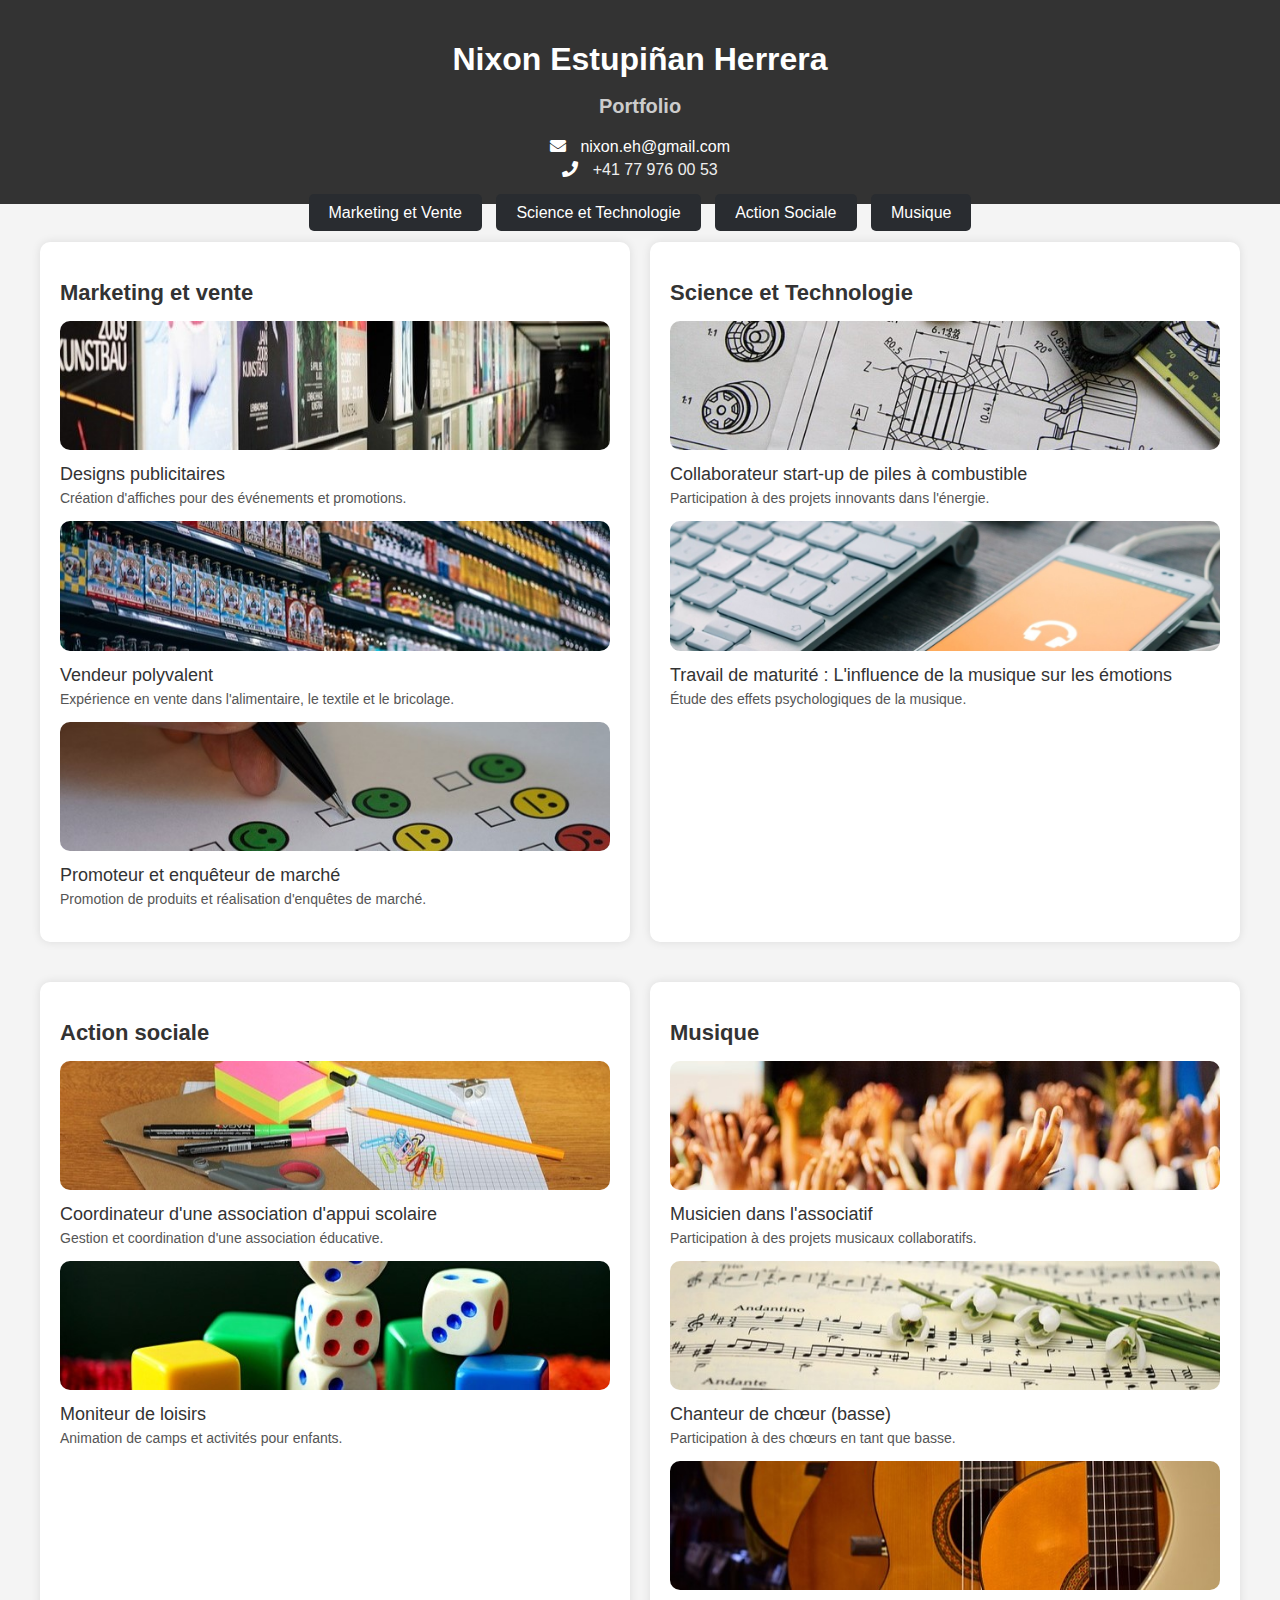
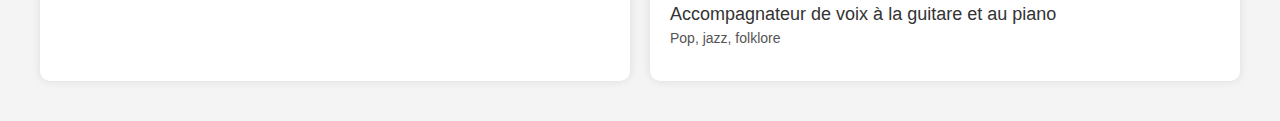
<file: index.html>
<!DOCTYPE html>
<html lang="fr">

<head>
    <meta charset="UTF-8">
    <meta name="viewport" content="width=device-width, initial-scale=1.0">
    <title>Portfolio de Nixon Willi Estupiñan Herrera</title>
    <link rel="stylesheet" href="style.css">
    <link rel="stylesheet" href="https://cdnjs.cloudflare.com/ajax/libs/font-awesome/5.15.4/css/all.min.css">
    
</head>

<body>

    <header>
        <h1>Nixon  Estupiñan Herrera</h1>
        <h2>Portfolio</h2>
    
        <div class="contact-info">
            <p>
                <i class="fas fa-envelope"></i> <a href="mailto:tonemail@example.com">nixon.eh@gmail.com</a>
            </p>
            <p>
                <i class="fas fa-phone"></i> +41 77 976 00 53
            </p>
        </div>
    </header>
    <!-- Boutons de navigation -->
    <div class="nav-categories">
        <a href="#marketing" class="nav-btn">Marketing et Vente</a>
        <a href="#science" class="nav-btn">Science et Technologie</a>
        <a href="#social" class="nav-btn">Action Sociale</a>
        <a href="#music" class="nav-btn">Musique</a>
    </div>

    <div class="grid-container">

        <!-- Compétence 1: Marketing et Vente -->
        <div id="marketing" class="competence">
            <h2>Marketing et vente</h2>
            <div class="project">
                <img src="images/affiches_publicitaires.jpg" alt="Affiches publicitaires">
                <div class="project-title">Designs publicitaires</div>
                <div class="project-description">Création d'affiches pour des événements et promotions.</div>
                <div class="project-more-info">
                    <strong>Références :</strong> <a href="projets-design.html" class="voir-projets">Voir projets</a>
                    <br>
                    <strong>Informations :</strong> Ces affiches ont été diffusées dans des écoles locales et des événements.
                </div>
            </div>
            <div class="project">
                <img src="images/vendeur_polyvalent.jpg" alt="Vendeur polyvalent">
                <div class="project-title">Vendeur polyvalent</div>
                <div class="project-description">Expérience en vente dans l'alimentaire, le textile et le bricolage.</div>
                <div class="project-more-info">
                    <strong>Références :</strong> Travail pour: <img src="images/logos-vente.jpg" alt="Logos-vente"> <br>
                    <strong>Informations :</strong> Expérience pratique dans l'accueil client et la gestion des stocks.
                </div>
            </div>
            <div class="project">
                <img src="images/survey-7046888_640.jpg" alt="Promoteur et enquêteur de marché">
                <div class="project-title">Promoteur et enquêteur de marché</div>
                <div class="project-description">Promotion de produits et réalisation d'enquêtes de marché.</div>
                <div class="project-more-info">
                    <strong>Références :</strong> Travail pour: <img src="images/logo-enquete.jpg" alt="Logos enquêteur de marché"><br>
                    <strong>Informations :</strong> Conduite d'enquêtes de satisfaction client et promotion d'articles pour analyse de marché.
                </div>
            </div>
        </div>

        <!-- Compétence 2: Travaux scientifiques -->
        <div class="competence">
            <h2>Science et Technologie</h2>
            <div id="science"class="project">
                <img src="images/technical-drawing-3324368_640.jpg" alt="Dessin technique">
                <div class="project-title">Collaborateur start-up de piles à combustible</div>
                <div class="project-description">Participation à des projets innovants dans l'énergie.</div>
                <div class="project-more-info">
                    <strong>Références :</strong> Travail chez <a href="https://fiaxell.com/" target="_blank" class="voir-site">Fiaxell Sàrl</a>
                    <br>
                    <strong>Informations :</strong> Optimisation des processus. Préparation et montages d'appareils et matériaux d'éxpérimenntation pour piles à combustible en oxyde solide (SOFC).
                </div>
            </div>
            <div class="project">
                <img src="images/samsung-605439_1280.jpg" alt="Travail de maturité">
                <div class="project-title">Travail de maturité : L'influence de la musique sur les émotions</div>
                <div class="project-description">Étude des effets psychologiques de la musique.</div>
                <div class="project-more-info">
                    <strong>Références :</strong> Travail de recherche au Gymnase de Beaulieu. [Répondant: M. Dominique Seppey]. Voir Travail<br>
                    <strong>Informations :</strong> Analyse comparative des réponses émotionnelles à différents genres musicaux.
                </div>
            </div>
        </div>

        <!-- Compétence 3: Travaux sociaux -->
        <div class="competence">
            <h2>Action sociale</h2>
            <div id="social" class="project">
                <img src="images/desk-1574669_640.jpg" alt="Coordinateur association">
                <div class="project-title">Coordinateur d'une association d'appui scolaire</div>
                <div class="project-description">Gestion et coordination d'une association éducative.</div>
                <div class="project-more-info">
                    <strong>Références :</strong> Responsable de <a href="https://ecoolprilly.wordpress.com/" target="_blank" class="voir-site">Association Écool</a><br>
                    <strong>Informations supplémentaires :</strong> Organisation de cours d'appui et d'activités parascolaires.
                </div>
            </div>
            <div class="project">
                <img src="images/dice-6963527_640.jpg" alt="Moniteur de loisirs">
                <div class="project-title">Moniteur de loisirs</div>
                <div class="project-description">Animation de camps et activités pour enfants.</div>
                <div class="project-more-info">
                    <strong>Références :</strong> Moniteur à <a href="https://www.instagram.com/buztintxureando/" target="_blank" class="voir-site">Buztintxureando Txuri</a>, Pampelune.<br>
                    <strong>Informations supplémentaires :</strong> Création et gestion de programmes d'activités créatives et ludiques.
                </div>
            </div>
        </div>

        <!-- Compétence 4: Musique -->
        <div id="music" class="competence">
            <h2>Musique</h2>
            <div class="project">
                <img src="images/quiz-4168371_640.jpg" alt="Musicien l'esprit collectif">
                <div class="project-title">Musicien dans l'associatif</div>
                <div class="project-description">Participation à des projets musicaux collaboratifs.</div>
                <div class="project-more-info">
                    <strong>Références :</strong> Collaboration avec l'<a href="https://www.instagram.com/esprit_collectif/" target="_blank" class="voir-site">Esprit Collectif</a><br>
                    <strong>Informations supplémentaires :</strong> Organisation et participation à des événements musicaux.
                </div>
            </div>
            <div class="project">
                <img src="images/music-7107045_640.jpg" alt="Chanteur de chœur">
                <div class="project-title">Chanteur de chœur (basse)</div>
                <div class="project-description">Participation à des chœurs en tant que basse.</div>
                <div class="project-more-info">
                    <strong>Références :</strong>Choeur des Gymnases Vaudois (Classique) [Chef de choeur: M. Olivier Piguet] <p>Choeur Every'sing (Musiques Actuelles) [Chef de Choeur: M. Benoît Dupont]</p><br>
                    <strong>Informations supplémentaires :</strong> Répertoire classique et contemporain.
                </div>
            </div>
            <div class="project">
                <img src="images/guitars-4045306_640.jpg" alt="Accompagnateur">
                <div class="project-title">Accompagnateur de voix à la guitare et au piano</div>
                <div class="project-description">Pop, jazz, folklore</div>
                <div class="project-more-info">
                    <strong>Références :</strong> Concerts et événements locaux.<br>
                    <strong>Informations supplémentaires :</strong> Accompagnement de chanteurs dans divers genres musicaux.
                </div>
            </div>

        
            
            
        </div>

    </
</file>
<file: style.css>
body {
    font-family: Arial, sans-serif;
    margin: 0;
    padding: 0;
    background-color: #f4f4f4;
}

header {
    background-color: #333;
    color: white;
    padding: 20px 0;
    text-align: center;
    font-size: 24px;
}

.grid-container {
    display: grid;
    grid-template-columns: repeat(2, 1fr);
    grid-gap: 20px;
    max-width: 1200px;
    margin: 20px auto;
    padding: 0 20px;
}

.competence {
    background-color: white;
    border-radius: 10px;
    box-shadow: 0 0 10px rgba(0, 0, 0, 0.1);
    padding: 20px;
}

.competence h2 {
    font-size: 22px;
    color: #333;
    margin-bottom: 15px;
}

.project {
    margin-bottom: 15px;
    position: relative;
}

.project img {
    width: 100%;
    border-radius: 10px;
    margin-bottom: 10px;
}

.project-title {
    font-size: 18px;
    color: #333;
    margin-bottom: 5px;
}

.project-description {
    font-size: 14px;
    color: #555;
}

.project-more-info {
    display: none;
    font-size: 12px;
    color: #777;
    margin-top: 10px;
    background-color: #f9f9f9;
    padding: 10px;
    border-radius: 5px;
}

.project:hover .project-more-info {
    display: block;
}

.voir-projets {
    color: blue;
    text-decoration: underline;
    cursor: pointer;
}
.voir-projets:hover {
    color: darkblue;
}

/* Style des boutons de navigation */
.nav-categories {
    text-align: center;
    margin-bottom: 20px;
}

.nav-btn {
    background-color: #292c30;
    color: white;
    padding: 10px 20px;
    margin: 5px;
    text-decoration: none;
    border-radius: 5px;
}

.nav-btn:hover {
    background-color: #0056b3;
}

/* Style responsive pour les catégories */
.competence {
    margin-bottom: 20px;
}

/* Spécifique pour les petits écrans (mobile) */
@media (max-width: 768px) {
    .grid-container {
        display: block; /* Les catégories s'affichent les unes après les autres */
    }

    .nav-categories {
        display: flex;
        flex-direction: column;
        align-items: center;
    }

    .nav-btn {
        width: 90%; /* Boutons plus larges sur mobile */
        text-align: center;
    }
}
header h1 {
    font-size: 32px;
    margin-bottom: 5px;
    color: white;
}

header h2 {
    font-size: 20px;
    color: #ccc; /* Couleur plus légère pour le sous-titre */
    margin-bottom: 20px;
}

.contact-info {
    font-size: 16px;
    color: #eee;
}

.contact-info a {
    color: #fff;
    text-decoration: none;
}

.contact-info a:hover {
    text-decoration: underline;
}

.contact-info i {
    margin-right: 10px;
    color: #ffffff; /* Couleur des icônes */
}

.contact-info p {
    margin: 5px 0;
}
</file>
